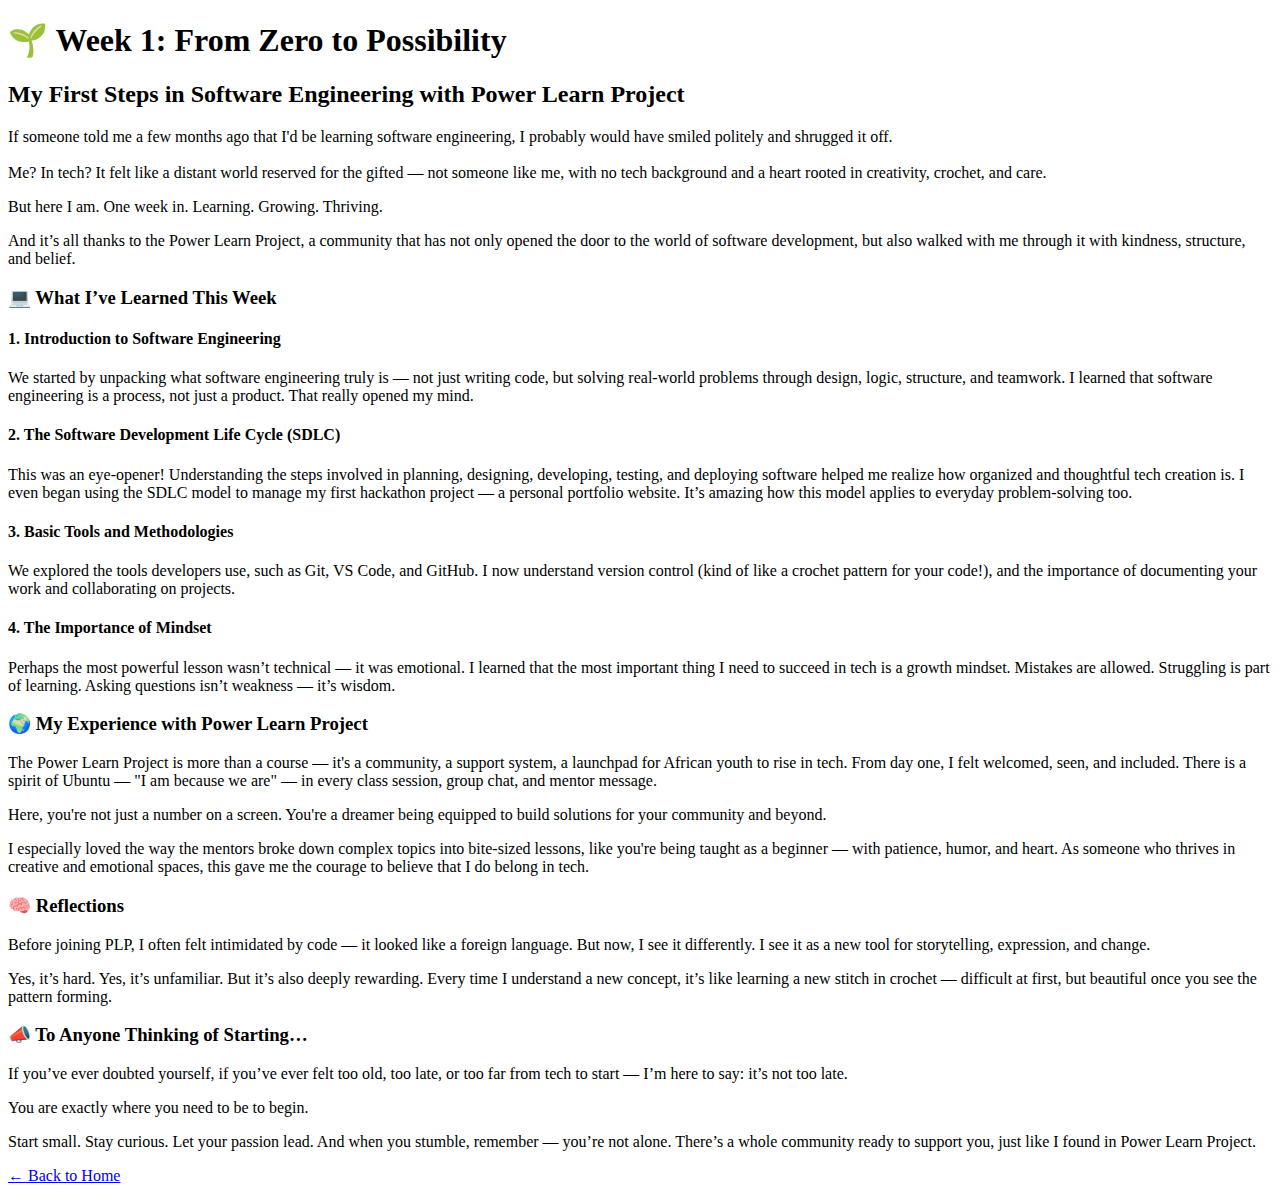
<file: blog1.html>
<!DOCTYPE html>
<html lang="en">
<head>
  <meta charset="UTF-8" />
  <meta name="viewport" content="width=device-width, initial-scale=1.0"/>
  <title>Week 1: From Zero to Possibility</title>
</head>
<body>
  <header>
    <h1>🌱 Week 1: From Zero to Possibility</h1>
    <h2>My First Steps in Software Engineering with Power Learn Project</h2>
  </header>

  <main>
    <p>
      If someone told me a few months ago that I'd be learning software engineering, I probably would have smiled politely and shrugged it off.
      <br><br>
      Me? In tech? It felt like a distant world reserved for the gifted — not someone like me, with no tech background and a heart rooted in creativity, crochet, and care.
    </p>

    <p>
      But here I am. One week in. Learning. Growing. Thriving.
    </p>

    <p>
      And it’s all thanks to the Power Learn Project, a community that has not only opened the door to the world of software development, but also walked with me through it with kindness, structure, and belief.
    </p>

    <h3>💻 What I’ve Learned This Week</h3>

    <h4>1. Introduction to Software Engineering</h4>
    <p>
      We started by unpacking what software engineering truly is — not just writing code, but solving real-world problems through design, logic, structure, and teamwork.
      I learned that software engineering is a process, not just a product. That really opened my mind.
    </p>

    <h4>2. The Software Development Life Cycle (SDLC)</h4>
    <p>
      This was an eye-opener! Understanding the steps involved in planning, designing, developing, testing, and deploying software helped me realize how organized and thoughtful tech creation is.
      I even began using the SDLC model to manage my first hackathon project — a personal portfolio website.
      It’s amazing how this model applies to everyday problem-solving too.
    </p>

    <h4>3. Basic Tools and Methodologies</h4>
    <p>
      We explored the tools developers use, such as Git, VS Code, and GitHub.
      I now understand version control (kind of like a crochet pattern for your code!), and the importance of documenting your work and collaborating on projects.
    </p>

    <h4>4. The Importance of Mindset</h4>
    <p>
      Perhaps the most powerful lesson wasn’t technical — it was emotional.
      I learned that the most important thing I need to succeed in tech is a growth mindset.
      Mistakes are allowed. Struggling is part of learning. Asking questions isn’t weakness — it’s wisdom.
    </p>

    <h3>🌍 My Experience with Power Learn Project</h3>
    <p>
      The Power Learn Project is more than a course — it's a community, a support system, a launchpad for African youth to rise in tech.
      From day one, I felt welcomed, seen, and included.
      There is a spirit of Ubuntu — "I am because we are" — in every class session, group chat, and mentor message.
    </p>

    <p>
      Here, you're not just a number on a screen. You're a dreamer being equipped to build solutions for your community and beyond.
    </p>

    <p>
      I especially loved the way the mentors broke down complex topics into bite-sized lessons, like you're being taught as a beginner — with patience, humor, and heart.
      As someone who thrives in creative and emotional spaces, this gave me the courage to believe that I do belong in tech.
    </p>

    <h3>🧠 Reflections</h3>
    <p>
      Before joining PLP, I often felt intimidated by code — it looked like a foreign language.
      But now, I see it differently. I see it as a new tool for storytelling, expression, and change.
    </p>

    <p>
      Yes, it’s hard. Yes, it’s unfamiliar. But it’s also deeply rewarding.
      Every time I understand a new concept, it’s like learning a new stitch in crochet — difficult at first, but beautiful once you see the pattern forming.
    </p>

    <h3>📣 To Anyone Thinking of Starting…</h3>
    <p>
      If you’ve ever doubted yourself, if you’ve ever felt too old, too late, or too far from tech to start — I’m here to say: it’s not too late.
    </p>

    <p>
      You are exactly where you need to be to begin.
    </p>

    <p>
      Start small. Stay curious. Let your passion lead. And when you stumble, remember — you’re not alone.
      There’s a whole community ready to support you, just like I found in Power Learn Project.
    </p>
  </main>

  <footer>
    <p><a href="index.html">← Back to Home</a></p>
  </footer>
</body>
</html>
</file>
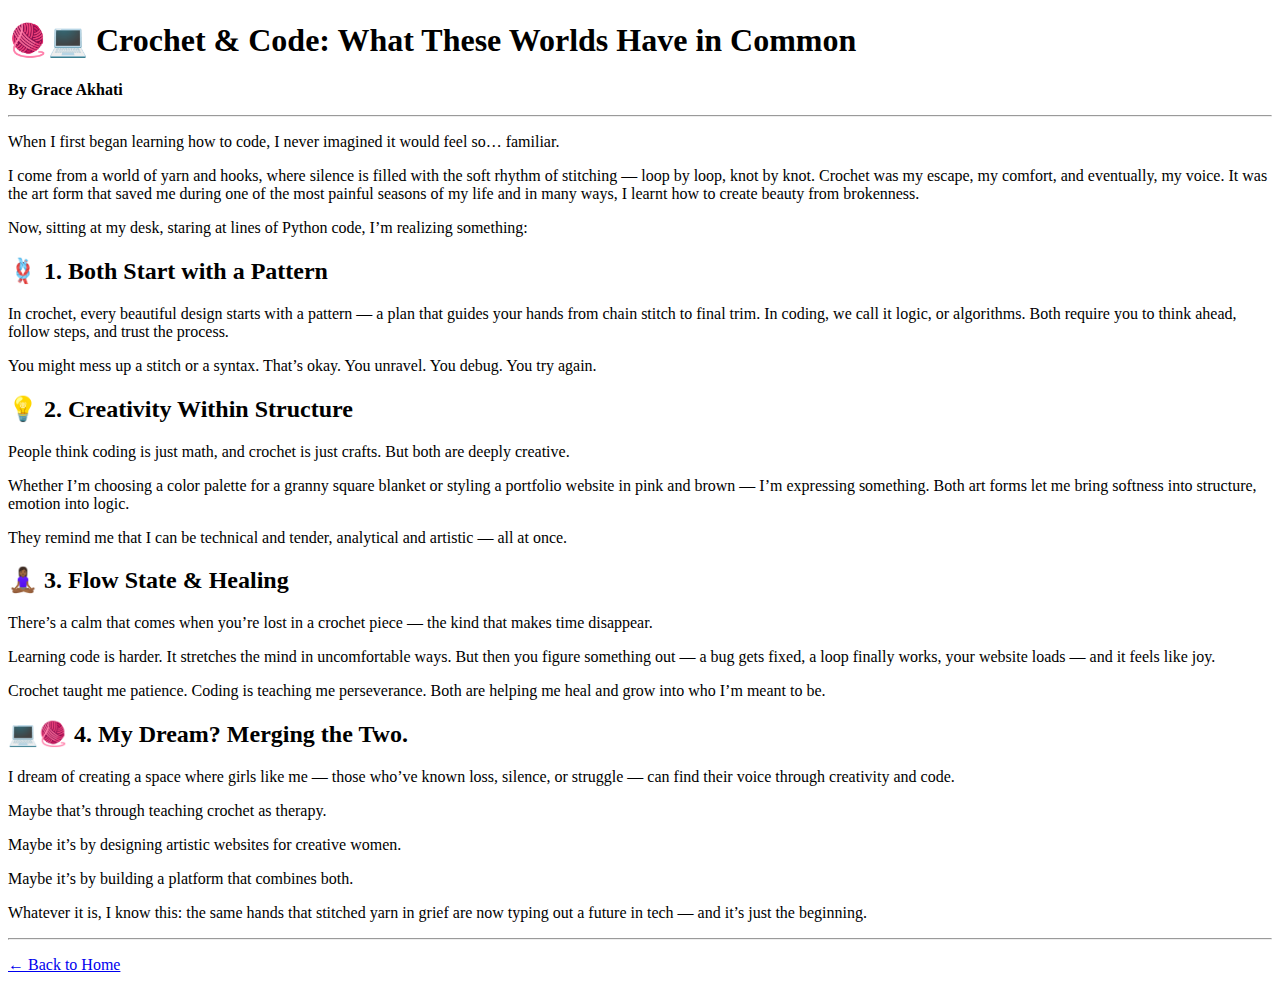
<file: blog2.html>
<!DOCTYPE html>
<html lang="en">
<head>
  <meta charset="UTF-8">
  <meta name="viewport" content="width=device-width, initial-scale=1.0">
  <title>Blog 2 - Crochet & Code</title>
</head>
<body>

  <header>
    <h1>🧶💻 Crochet & Code: What These Worlds Have in Common</h1>
    <p><strong>By Grace Akhati</strong></p>
    <hr>
  </header>

  <main>
    <p>When I first began learning how to code, I never imagined it would feel so… familiar.</p>

    <p>I come from a world of yarn and hooks, where silence is filled with the soft rhythm of stitching — loop by loop, knot by knot. Crochet was my escape, my comfort, and eventually, my voice. It was the art form that saved me during one of the most painful seasons of my life  and in many ways, I learnt how to create beauty from brokenness.</p>

    <p>Now, sitting at my desk, staring at lines of Python code, I’m realizing something:</p>

    <h2>🪢 1. Both Start with a Pattern</h2>
    <p>In crochet, every beautiful design starts with a pattern — a plan that guides your hands from chain stitch to final trim. In coding, we call it logic, or algorithms. Both require you to think ahead, follow steps, and trust the process.</p>
    <p>You might mess up a stitch or a syntax. That’s okay. You unravel. You debug. You try again.</p>

    <h2>💡 2. Creativity Within Structure</h2>
    <p>People think coding is just math, and crochet is just crafts. But both are deeply creative.</p>
    <p>Whether I’m choosing a color palette for a granny square blanket or styling a portfolio website in pink and brown — I’m expressing something. Both art forms let me bring softness into structure, emotion into logic.</p>
    <p>They remind me that I can be technical and tender, analytical and artistic — all at once.</p>

    <h2>🧘🏾‍♀️ 3. Flow State & Healing</h2>
    <p>There’s a calm that comes when you’re lost in a crochet piece — the kind that makes time disappear.</p>
    <p>Learning code is harder. It stretches the mind in uncomfortable ways. But then you figure something out — a bug gets fixed, a loop finally works, your website loads — and it feels like joy.</p>
    <p>Crochet taught me patience. Coding is teaching me perseverance. Both are helping me heal and grow into who I’m meant to be.</p>

    <h2>💻🧶 4. My Dream? Merging the Two.</h2>
    <p>I dream of creating a space where girls like me — those who’ve known loss, silence, or struggle — can find their voice through creativity and code.</p>
    <p>Maybe that’s through teaching crochet as therapy.</p>
    <p>Maybe it’s by designing artistic websites for creative women.</p>
    <p>Maybe it’s by building a platform that combines both.</p>
    <p>Whatever it is, I know this: the same hands that stitched yarn in grief are now typing out a future in tech — and it’s just the beginning.</p>

    <hr>
    <p><a href="index.html">← Back to Home</a></p>
  </main>

</body>
</html>
</file>
